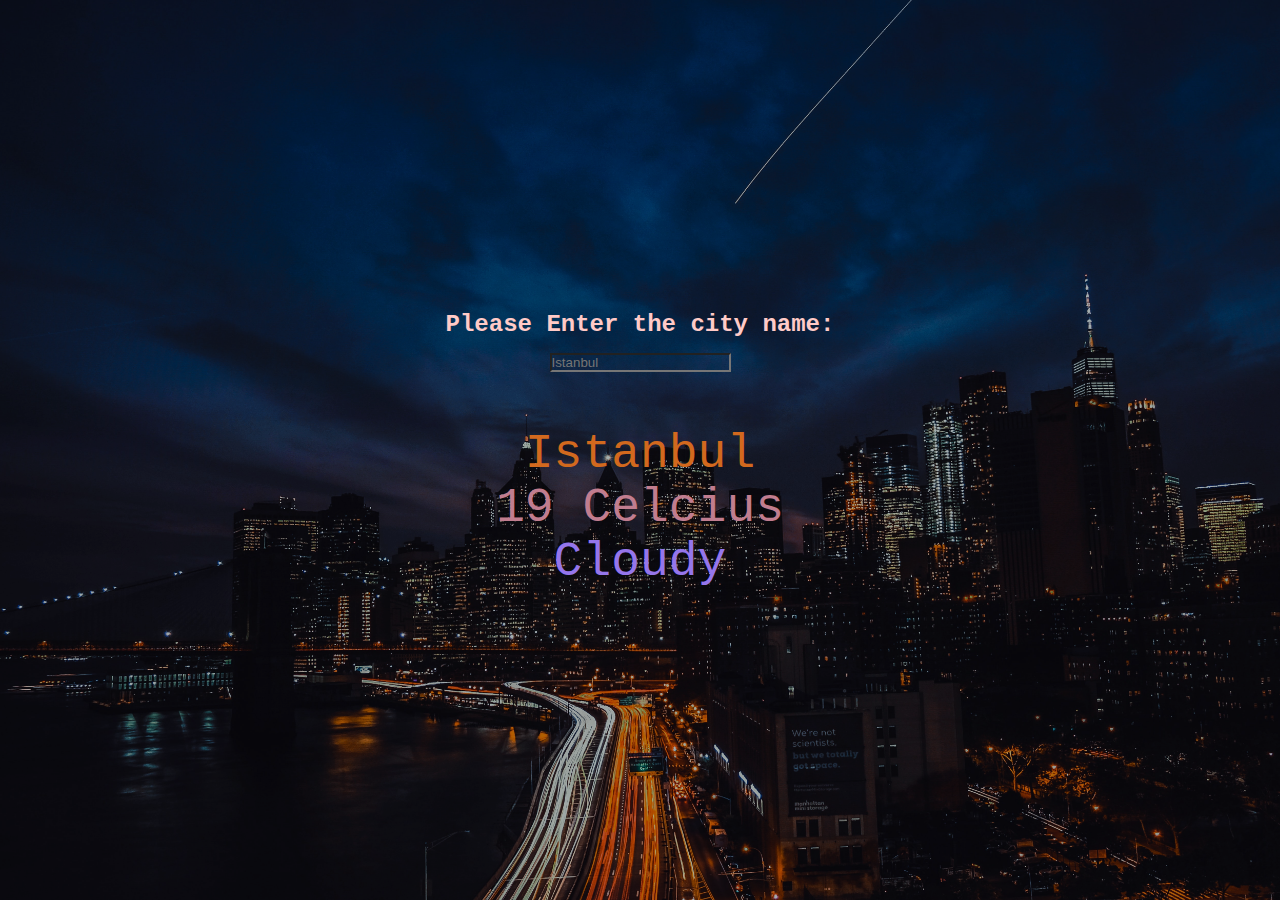
<file: index.html>
<!DOCTYPE html>
<html lang="en">
<head>
    <meta charset="UTF-8">
    <meta http-equiv="X-UA-Compatible" content="IE=edge">
    <meta name="viewport" content="width=device-width, initial-scale=1.0">
    <title>Document</title>
    <link rel="stylesheet" href="style.css">
    <script src="script.js" defer></script>
</head>
<body>
    <div class="app">
        <header>
            <h2>Please Enter the city name:</h2>
            <input type="text", placeholder="Istanbul", id="input">
        </header>
        <div class="desc">
            <p class="cityname" id="cityname" style="color: chocolate;">Istanbul</p>
            <p class="temp" id="temp">19 Celcius</p>
            <p class="condition" id="condition" style="color: rgb(149, 118, 235);">Cloudy</p>
            
        </div>
    </div>
</body>
</html>
</file>
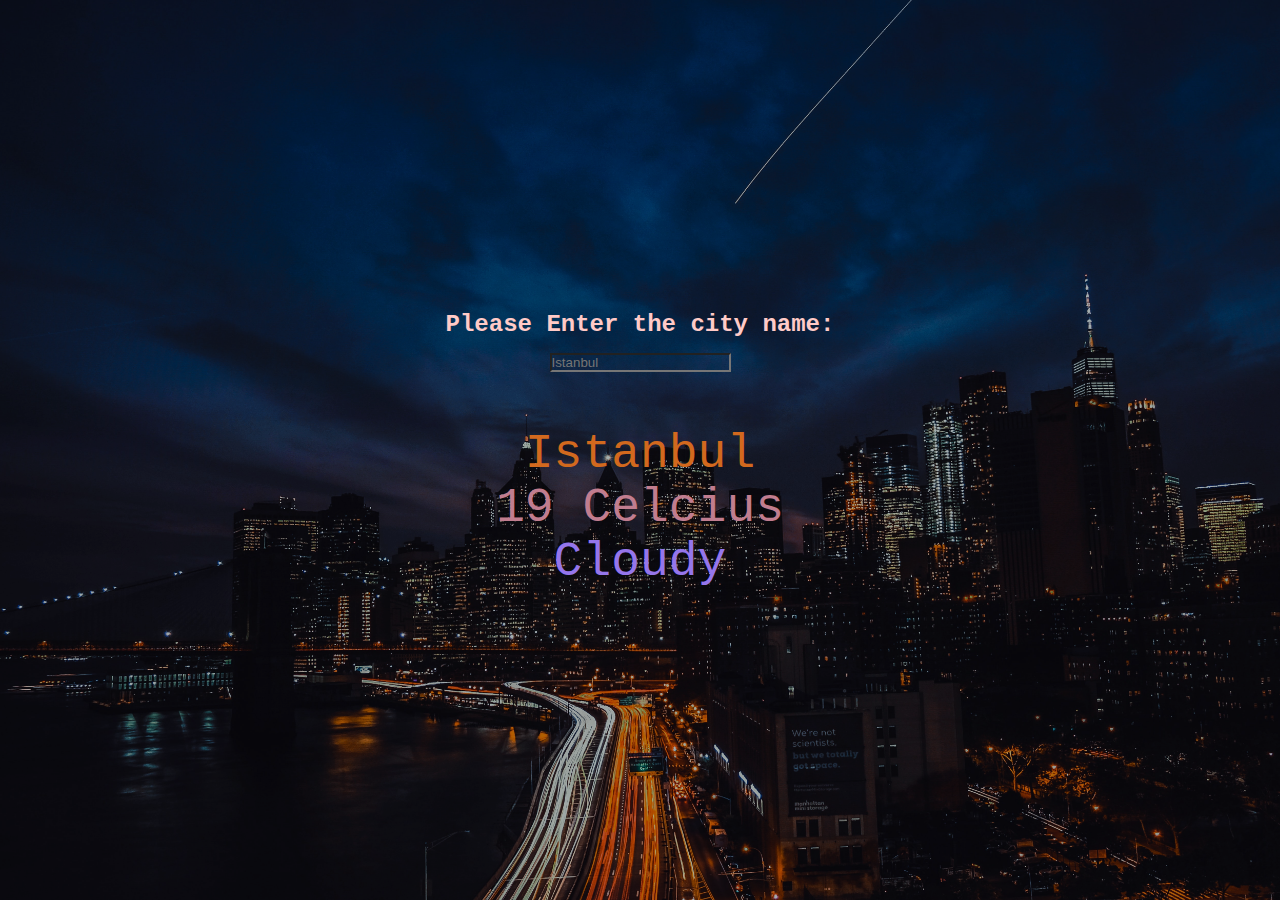
<file: main.html>
<!DOCTYPE html>
<html lang="en">
<head>
    <meta charset="UTF-8">
    <meta http-equiv="X-UA-Compatible" content="IE=edge">
    <meta name="viewport" content="width=device-width, initial-scale=1.0">
    <title>Document</title>
    <link rel="stylesheet" href="style.css">
    <script src="script.js" defer></script>
</head>
<body>
    <div class="app">
        <header>
            <h2>Please Enter the city name:</h2>
            <input type="text", placeholder="Istanbul", id="input">
        </header>
        <div class="desc">
            <p class="cityname" id="cityname" style="color: chocolate;">Istanbul</p>
            <p class="temp" id="temp">19 Celcius</p>
            <p class="condition" id="condition" style="color: rgb(149, 118, 235);">Cloudy</p>
            
        </div>
    </div>
</body>
</html>
</file>
<file: style.css>
@import url('https://fonts.googleapis.com/css2?family=Poppins:ital,wght@0,200;0,500;1,300&display=swap');

*{
    padding: 0;
    margin: 0;
    box-sizing: border-box;
}

body{
    background-image: url(view.jpg);
    background-position: center center;
    background-size: cover;
    background-repeat: no-repeat;
    min-height: 100vh;
    font-family: 'Courier New', Courier, monospace;
    font-size: 16px;
}

.app{
    display: flex;
    flex-direction: column;
    align-items: center;
    justify-content: center;
    text-align: center;
    background: rgba(0,0,0,0.3);
    min-height: 100vh;
}

header{
    margin-bottom: 40px;
}

header *  {
    margin-bottom: 15px ;
    font-weight: 150px;
}

header input{
    background: transparent;
    text-align: left;
    color: #FFCAC7;
}

.app header h2{
    color: #FFCAC7;
}


.app .desc{
    color: #C17D8F;
    font-size: 3rem;
    font-weight: 400;
}
</file>
